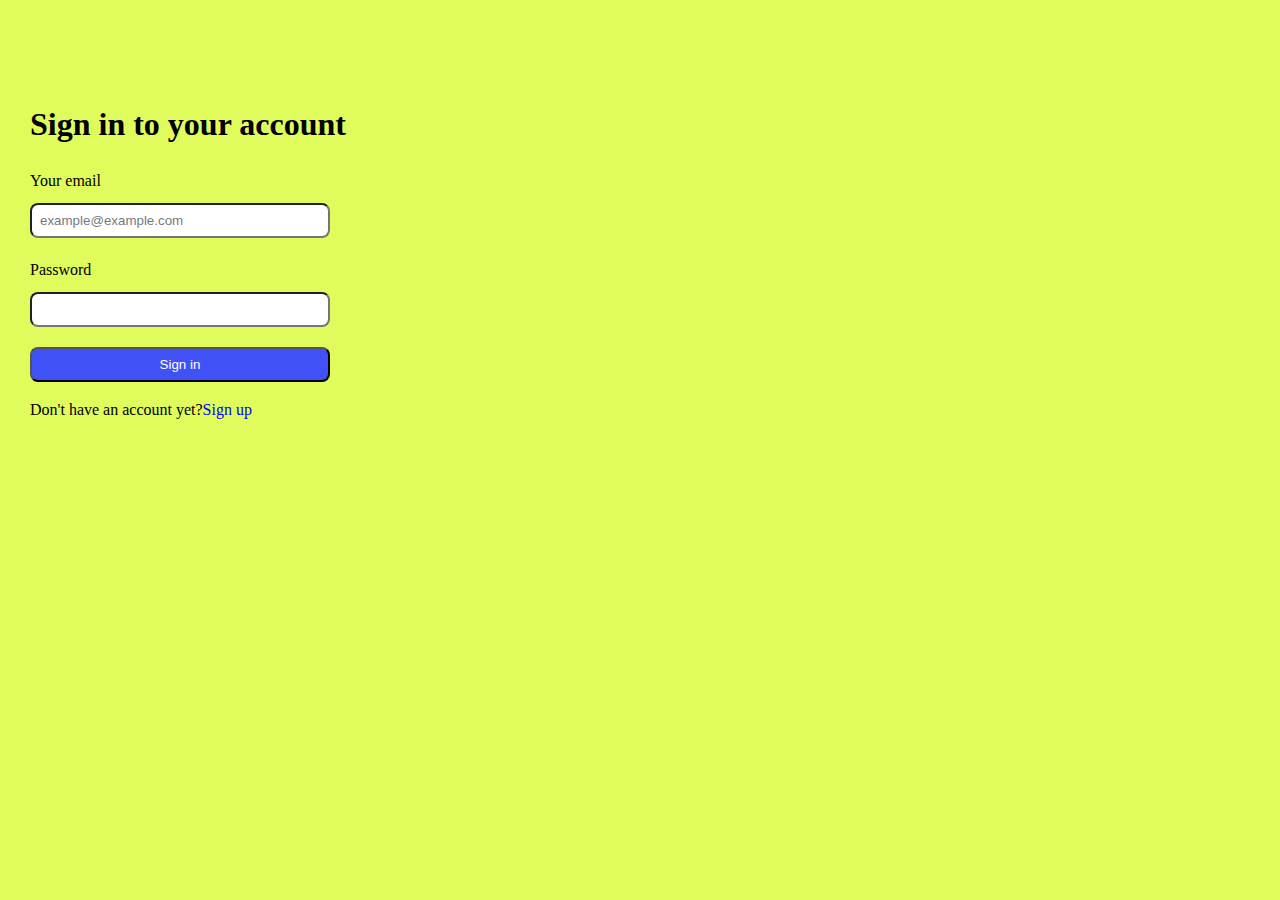
<file: database/index.html>
<!DOCTYPE html>
<html lang="en">
<head>
    <meta charset="UTF-8">
    <meta name="viewport" content="width=device-width, initial-scale=1.0">
    <meta name="description" content="step9の課題">
    <link rel="stylesheet" href="./sanitize.css">
    <link rel="stylesheet" href="./style.css">
    <title>ログインフォーム</title>
</head>
<body>
        <!-- １.アカウントの作成メッセージを書く -->
    <!-- ２.emailとパスワードのフォーム作成 -->
    <!-- ３.サインインボタンの実装 -->
    <!-- ４.アカウントを持ってない人向けのメッセージをリンクの誘導込みで書く -->
    
    <section class="container form-container">
        <h1 class="signin-headline">Sign in to your account</h1>

        <form action="" id="signin-form">
            <div class="form">
                <label for="email">Your email</label>
                <input type="email" id="email" name="email" class="email-form" placeholder="example@example.com">
            </div>

            <div class="form">
                <label for="password">Password</label>
                <input type="password" id="password" name="password" class="password-form">
            </div>

            <button type="submit" class="sign-in-btn">Sign in</button>
        </form>

        <p class="sign-up">Don't have an account yet?<a href="javascript:alert('リンクは未設定です！')" class="btn-link">Sign up</a></p>
    </section>


    <script src="./main.js"></script>
</body>
</html>
</file>
<file: database/sanitize.css>
/* Document
 * ========================================================================== */

/**
 * Add border box sizing in all browsers (opinionated).
 */

 *,
 ::before,
 ::after {
   box-sizing: border-box;
 }
 
 /**
  * 1. Add text decoration inheritance in all browsers (opinionated).
  * 2. Add vertical alignment inheritance in all browsers (opinionated).
  */
 
 ::before,
 ::after {
   text-decoration: inherit; /* 1 */
   vertical-align: inherit; /* 2 */
 }
 
 /**
  * 1. Use the default cursor in all browsers (opinionated).
  * 2. Change the line height in all browsers (opinionated).
  * 3. Use a 4-space tab width in all browsers (opinionated).
  * 4. Remove the grey highlight on links in iOS (opinionated).
  * 5. Prevent adjustments of font size after orientation changes in
  *    IE on Windows Phone and in iOS.
  * 6. Breaks words to prevent overflow in all browsers (opinionated).
  */
 
 html {
   cursor: default; /* 1 */
   line-height: 1.5; /* 2 */
   -moz-tab-size: 4; /* 3 */
   tab-size: 4; /* 3 */
   -webkit-tap-highlight-color: transparent /* 4 */;
   -ms-text-size-adjust: 100%; /* 5 */
   -webkit-text-size-adjust: 100%; /* 5 */
   word-break: break-word; /* 6 */
 }
 
 /* Sections
  * ========================================================================== */
 
 /**
  * Remove the margin in all browsers (opinionated).
  */
 
 body {
   margin: 0;
 }
 
 /**
  * Correct the font size and margin on `h1` elements within `section` and
  * `article` contexts in Chrome, Edge, Firefox, and Safari.
  */
 
 h1 {
   font-size: 2em;
   margin: 0.67em 0;
 }
 
 /* Grouping content
  * ========================================================================== */
 
 /**
  * Remove the margin on nested lists in Chrome, Edge, IE, and Safari.
  */
 
 dl dl,
 dl ol,
 dl ul,
 ol dl,
 ul dl {
   margin: 0;
 }
 
 /**
  * Remove the margin on nested lists in Edge 18- and IE.
  */
 
 ol ol,
 ol ul,
 ul ol,
 ul ul {
   margin: 0;
 }
 
 /**
  * 1. Add the correct sizing in Firefox.
  * 2. Show the overflow in Edge 18- and IE.
  */
 
 hr {
   height: 0; /* 1 */
   overflow: visible; /* 2 */
 }
 
 /**
  * Add the correct display in IE.
  */
 
 main {
   display: block;
 }
 
 /**
  * Remove the list style on navigation lists in all browsers (opinionated).
  */
 
 nav ol,
 nav ul {
   list-style: none;
   padding: 0;
 }
 
 /**
  * 1. Correct the inheritance and scaling of font size in all browsers.
  * 2. Correct the odd `em` font sizing in all browsers.
  */
 
 pre {
   font-family: monospace, monospace; /* 1 */
   font-size: 1em; /* 2 */
 }
 
 /* Text-level semantics
  * ========================================================================== */
 
 /**
  * Remove the gray background on active links in IE 10.
  */
 
 a {
   background-color: transparent;
 }
 
 /**
  * Add the correct text decoration in Edge 18-, IE, and Safari.
  */
 
 abbr[title] {
   text-decoration: underline;
   text-decoration: underline dotted;
 }
 
 /**
  * Add the correct font weight in Chrome, Edge, and Safari.
  */
 
 b,
 strong {
   font-weight: bolder;
 }
 
 /**
  * 1. Correct the inheritance and scaling of font size in all browsers.
  * 2. Correct the odd `em` font sizing in all browsers.
  */
 
 code,
 kbd,
 samp {
   font-family: monospace, monospace; /* 1 */
   font-size: 1em; /* 2 */
 }
 
 /**
  * Add the correct font size in all browsers.
  */
 
 small {
   font-size: 80%;
 }
 
 /* Embedded content
  * ========================================================================== */
 
 /*
  * Change the alignment on media elements in all browsers (opinionated).
  */
 
 audio,
 canvas,
 iframe,
 img,
 svg,
 video {
   vertical-align: middle;
 }
 
 /**
  * Add the correct display in IE 9-.
  */
 
 audio,
 video {
   display: inline-block;
 }
 
 /**
  * Add the correct display in iOS 4-7.
  */
 
 audio:not([controls]) {
   display: none;
   height: 0;
 }
 
 /**
  * Remove the border on iframes in all browsers (opinionated).
  */
 
 iframe {
   border-style: none;
 }
 
 /**
  * Remove the border on images within links in IE 10-.
  */
 
 img {
   border-style: none;
 }
 
 /**
  * Change the fill color to match the text color in all browsers (opinionated).
  */
 
 svg:not([fill]) {
   fill: currentColor;
 }
 
 /**
  * Hide the overflow in IE.
  */
 
 svg:not(:root) {
   overflow: hidden;
 }
 
 /* Tabular data
  * ========================================================================== */
 
 /**
  * Collapse border spacing in all browsers (opinionated).
  */
 
 table {
   border-collapse: collapse;
 }
 
 /* Forms
  * ========================================================================== */
 
 /**
  * Remove the margin on controls in Safari.
  */
 
 button,
 input,
 select {
   margin: 0;
 }
 
 /**
  * 1. Show the overflow in IE.
  * 2. Remove the inheritance of text transform in Edge 18-, Firefox, and IE.
  */
 
 button {
   overflow: visible; /* 1 */
   text-transform: none; /* 2 */
 }
 
 /**
  * Correct the inability to style buttons in iOS and Safari.
  */
 
 button,
 [type="button"],
 [type="reset"],
 [type="submit"] {
   -webkit-appearance: button;
 }
 
 /**
  * 1. Change the inconsistent appearance in all browsers (opinionated).
  * 2. Correct the padding in Firefox.
  */
 
 fieldset {
   border: 1px solid #a0a0a0; /* 1 */
   padding: 0.35em 0.75em 0.625em; /* 2 */
 }
 
 /**
  * Show the overflow in Edge 18- and IE.
  */
 
 input {
   overflow: visible;
 }
 
 /**
  * 1. Correct the text wrapping in Edge 18- and IE.
  * 2. Correct the color inheritance from `fieldset` elements in IE.
  */
 
 legend {
   color: inherit; /* 2 */
   display: table; /* 1 */
   max-width: 100%; /* 1 */
   white-space: normal; /* 1 */
 }
 
 /**
  * 1. Add the correct display in Edge 18- and IE.
  * 2. Add the correct vertical alignment in Chrome, Edge, and Firefox.
  */
 
 progress {
   display: inline-block; /* 1 */
   vertical-align: baseline; /* 2 */
 }
 
 /**
  * Remove the inheritance of text transform in Firefox.
  */
 
 select {
   text-transform: none;
 }
 
 /**
  * 1. Remove the margin in Firefox and Safari.
  * 2. Remove the default vertical scrollbar in IE.
  * 3. Change the resize direction in all browsers (opinionated).
  */
 
 textarea {
   margin: 0; /* 1 */
   overflow: auto; /* 2 */
   resize: vertical; /* 3 */
 }
 
 /**
  * Remove the padding in IE 10-.
  */
 
 [type="checkbox"],
 [type="radio"] {
   padding: 0;
 }
 
 /**
  * 1. Correct the odd appearance in Chrome, Edge, and Safari.
  * 2. Correct the outline style in Safari.
  */
 
 [type="search"] {
   -webkit-appearance: textfield; /* 1 */
   outline-offset: -2px; /* 2 */
 }
 
 /**
  * Correct the cursor style of increment and decrement buttons in Safari.
  */
 
 ::-webkit-inner-spin-button,
 ::-webkit-outer-spin-button {
   height: auto;
 }
 
 /**
  * Correct the text style of placeholders in Chrome, Edge, and Safari.
  */
 
 ::-webkit-input-placeholder {
   color: inherit;
   opacity: 0.54;
 }
 
 /**
  * Remove the inner padding in Chrome, Edge, and Safari on macOS.
  */
 
 ::-webkit-search-decoration {
   -webkit-appearance: none;
 }
 
 /**
  * 1. Correct the inability to style upload buttons in iOS and Safari.
  * 2. Change font properties to `inherit` in Safari.
  */
 
 ::-webkit-file-upload-button {
   -webkit-appearance: button; /* 1 */
   font: inherit; /* 2 */
 }
 
 /**
  * Remove the inner border and padding of focus outlines in Firefox.
  */
 
 ::-moz-focus-inner {
   border-style: none;
   padding: 0;
 }
 
 /**
  * Restore the focus outline styles unset by the previous rule in Firefox.
  */
 
 :-moz-focusring {
   outline: 1px dotted ButtonText;
 }
 
 /**
  * Remove the additional :invalid styles in Firefox.
  */
 
 :-moz-ui-invalid {
   box-shadow: none;
 }
 
 /* Interactive
  * ========================================================================== */
 
 /*
  * Add the correct display in Edge 18- and IE.
  */
 
 details {
   display: block;
 }
 
 /*
  * Add the correct styles in Edge 18-, IE, and Safari.
  */
 
 dialog {
   background-color: white;
   border: solid;
   color: black;
   display: block;
   height: -moz-fit-content;
   height: -webkit-fit-content;
   height: fit-content;
   left: 0;
   margin: auto;
   padding: 1em;
   position: absolute;
   right: 0;
   width: -moz-fit-content;
   width: -webkit-fit-content;
   width: fit-content;
 }
 
 dialog:not([open]) {
   display: none;
 }
 
 /*
  * Add the correct display in all browsers.
  */
 
 summary {
   display: list-item;
 }
 
 /* Scripting
  * ========================================================================== */
 
 /**
  * Add the correct display in IE 9-.
  */
 
 canvas {
   display: inline-block;
 }
 
 /**
  * Add the correct display in IE.
  */
 
 template {
   display: none;
 }
 
 /* User interaction
  * ========================================================================== */
 
 /*
  * 1. Remove the tapping delay in IE 10.
  * 2. Remove the tapping delay on clickable elements
       in all browsers (opinionated).
  */
 
 a,
 area,
 button,
 input,
 label,
 select,
 summary,
 textarea,
 [tabindex] {
   -ms-touch-action: manipulation; /* 1 */
   touch-action: manipulation; /* 2 */
 }
 
 /**
  * Add the correct display in IE 10-.
  */
 
 [hidden] {
   display: none;
 }
 
 /* Accessibility
  * ========================================================================== */
 
 /**
  * Change the cursor on busy elements in all browsers (opinionated).
  */
 
 [aria-busy="true"] {
   cursor: progress;
 }
 
 /*
  * Change the cursor on control elements in all browsers (opinionated).
  */
 
 [aria-controls] {
   cursor: pointer;
 }
 
 /*
  * Change the cursor on disabled, not-editable, or otherwise
  * inoperable elements in all browsers (opinionated).
  */
 
 [aria-disabled="true"],
 [disabled] {
   cursor: not-allowed;
 }
 
 /*
  * Change the display on visually hidden accessible elements
  * in all browsers (opinionated).
  */
 
 [aria-hidden="false"][hidden] {
   display: initial;
 }
 
 [aria-hidden="false"][hidden]:not(:focus) {
   clip: rect(0, 0, 0, 0);
   position: absolute;
 }
</file>
<file: database/style.css>
@charset "utf-8";

/*
webページのカラー設定
*/

body {
    background-color: rgb(223, 252, 92);
}

/*
余計な余白を消す
*/

ul {
    padding: 0;
}

/*
見やすいように、ページの周りに余白を設定
*/

.container {
    margin: 100px 30px;
}

/*
.gridをdisplay:flexにする
*/

.grid {
    display: flex;
    flex-wrap: wrap;
    gap: 10px;
}

/*
それぞれのレイアウトの比率を設定
(!!! 調べながら書いてみましたが、もっと簡単な表現があると思うので、時間がある時に
試してみたいと思います...)
*/

.grid-col-2 > .grid-item {
    width: calc(50% - 5px);
}

.grid-col-4 > .grid-item {
    width: calc(25% - 7.5px);
}

.grid-col-6 > .grid-item {
    width: calc((100% / 6) - (10px * 5 / 6));
}

/*
レイアウトのダミーを作成
*/

.grid-item {
    list-style: none;
    background-color: #4052f5;
    text-align: center;
    padding: 20px;
    color: white;
    border-radius: 8px;
    font-size: 32px;
}

/*
フォームのレイアウト作成
*/

.form-container {
}
.signin-headline {}
.form {
    display: flex;
    flex-direction: column;
}
.email-form, .password-form {
    width: 300px;
    padding: 8px;
    box-sizing: border-box;
    border-radius: 8px;
    margin: 10px 0 20px 0;
}
.sign-in-btn {
    width: 300px;
    padding: 8px;
    box-sizing: border-box;
    border-radius: 8px;
    cursor: pointer;
    background-color: #4052f5;
    color: #fff;
}
.btn-link {
    text-decoration: none;
}
.sign-up {}
</file>
